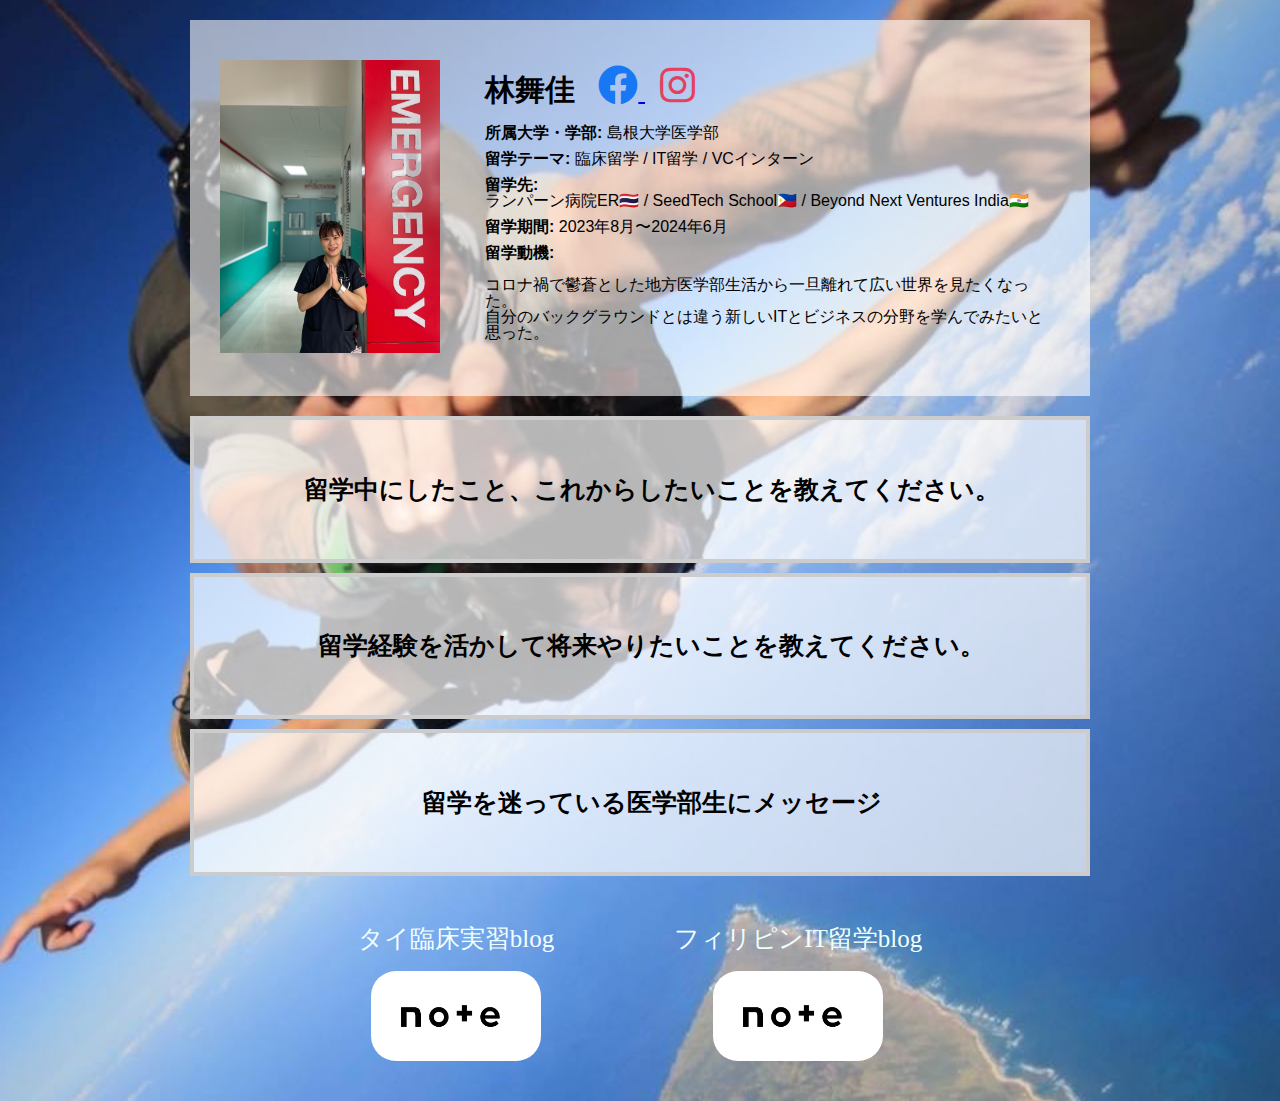
<file: hayashi.html>
<!DOCTYPE html>
<html lang="en">
<head>
  <meta charset="UTF-8">
  <meta name="viewport" content="width=device-width, initial-scale=1.0">
  <title>留学生紹介</title>
  <link rel="stylesheet" href="./assets/css/reset.css">
  <link rel="stylesheet" href="./assets/css/hayashi.css">
  <link rel="stylesheet" href="https://cdnjs.cloudflare.com/ajax/libs/font-awesome/5.15.3/css/all.min.css">
</head>
<body>
  <div class="student-profile">
    <div class="student-image">
      <img src="./assets/img/IMG_5159.JPG" alt="留学生の顔写真">
    </div>
    <div class="student-details">
    <h1>林舞佳
        <a href="https://www.facebook.com/profile.php?id=100009927762250">
          <i class="fab fa-facebook"></i>
        </a>
        <a href="https://instagram.com/maika_wa?igshid=MjEwN2IyYWYwYw==">
          <i class="fab fa-instagram"></i>
        </a>
      </h1>
    <p><strong>所属大学・学部:</strong> 島根大学医学部</p>
    <p><strong>留学テーマ:</strong> 臨床留学 / IT留学 / VCインターン</p>
    <p><strong>留学先:</strong> <br>ランパーン病院ER🇹🇭 / SeedTech School🇵🇭 / Beyond Next Ventures India🇮🇳</p>
    <p><strong>留学期間:</strong> 2023年8月〜2024年6月</p>
    <p><strong>留学動機:</strong> <br><br>コロナ禍で鬱蒼とした地方医学部生活から一旦離れて広い世界を見たくなった。<br>自分のバックグラウンドとは違う新しいITとビジネスの分野を学んでみたいと思った。</p>
    </div>
  </div>

  <div class="accordion-container">
  <ul class="accordion-area">
    <li>
      <section>
        <h2 class="title"><strong>留学中にしたこと、これからしたいことを教えてください。</strong></h2>
        <div class="box">
          <p>1カ国目の留学先のフィリピンにてプログラミングの基礎の部分を学んでいます。これからphpやLaravelを学びチーム開発を経験してポートフォリオを作成したいと考えています。<br><br>2カ国目のインドに渡った後もエンジニアのインターンをオンラインでする機会があれば挑戦したいです。
            インドではVCでリサーチインターンとして目覚ましく発展するインドのスタートアップエコシステムにおいてのイノベーションを学び、またハッカソンやアイデアソン、経営者とのネットワーキングにも挑戦したいです。
          </p>
        </div>
      </section>
    </li>
    <li>
      <section>
        <h2 class="title"><strong>留学経験を活かして将来やりたいことを教えてください。</strong></h2>
        <div class="box">
          <p>
            私はこの留学を通してエンジニアとしての技術とヘルスケアスタートアップへの素養を深めたいと考えております。卒後しばらくは臨床に従事し、そのあとはエンジニアとしてまた経営者として人々の健康に広く貢献できるようなサービスを開発し、世の中に送り出したいと考えております。<br><br>また、IT、ビジネス、医療をつなげることができる人材になり、今現在課題が多いとされる医療分野でのイノベーションの加速に貢献したいと考えております。
          </p>
        </div>
      </section>
    </li>
    <li>
      <section>
        <h2 class="title"><strong>留学を迷っている医学部生にメッセージ</strong></h2>
        <div class="box">
          <p>
            医学部生にとって長期留学という選択肢は非常に挑戦的で稀な選択だと思います。学年が変わること、医師になるのが遅れることなどリスクは付き纏いますが、リスクをとったものにしか得られない経験や財産を得ることができると思います。<br><br>一度働き出し、医師としてのレールに乗ってしまうと外れるのが難しくなります。<br><br>医学生のうちに長期で海外に身を置くという経験は非常に素晴らしい経験になると思うので興味がある方は是非挑戦してください！
          </p>
        </div>
      </section>
    </li>
  </ul>
  <div style="text-align: center; margin-top: 20px;">
    <ul class="blog-list">
        <li class="flex-container">
            <div class="flex-item">
                <p id="note">タイ臨床実習blog</p>
                <a class="blog-link-button" href="https://note.com/tokisudeni/n/nd9a6ade98f69">
                    <img src="./assets/img/note.png" alt="タイ臨床実習note" class="blog-icon">
                </a>
            </div>
            <div class="flex-item">
                <p id="note">フィリピンIT留学blog</p>
                <a class="blog-link-button" href="https://note.com/tokisudeni/n/nd19df9b448a1">
                    <img src="./assets/img/note.png" alt="フィリピン留学week1 note" class="blog-icon">
                </a>
            </div>
        </li>
    </ul>
  </div>
  
  
  


<script src="https://code.jquery.com/jquery-3.4.1.min.js" integrity="sha256-CSXorXvZcTkaix6Yvo6HppcZGetbYMGWSFlBw8HfCJo=" crossorigin="anonymous"></script>
<script src="https://coco-factory.jp/ugokuweb/wp-content/themes/ugokuweb/data/9-2-1/js/9-2-1.js"></script>
<script src="./assets/js/hayashi.js"></script>

</body>
</html>
</file>
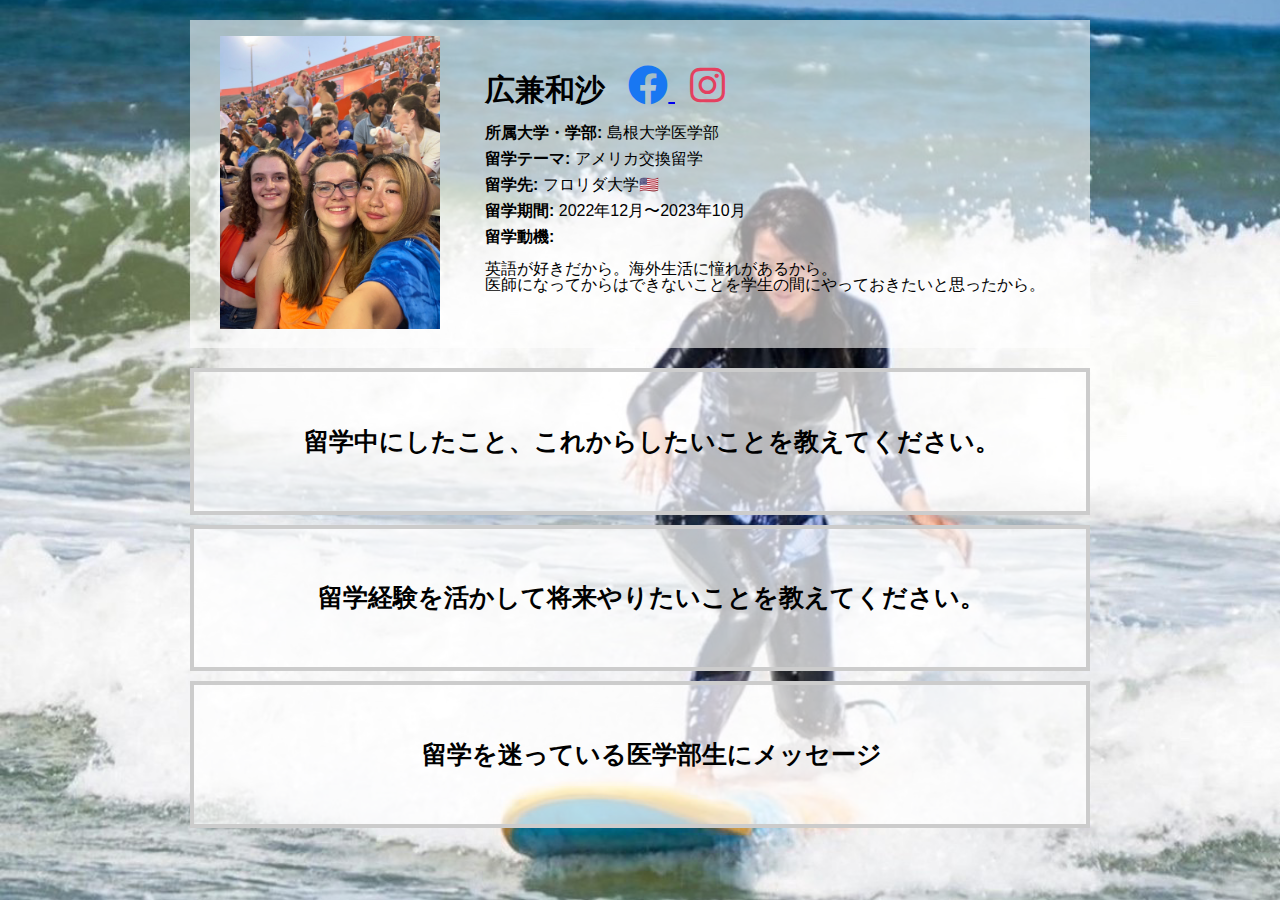
<file: kazusa.html>
<!DOCTYPE html>
<html lang="en">
<head>
  <meta charset="UTF-8">
  <meta name="viewport" content="width=device-width, initial-scale=1.0">
  <title>留学生紹介</title>
  <link rel="stylesheet" href="./assets/css/reset.css">
  <link rel="stylesheet" href="./assets/css/kazusa.css">
  <link rel="stylesheet" href="https://cdnjs.cloudflare.com/ajax/libs/font-awesome/5.15.3/css/all.min.css">
</head>
<body>
  <div class="student-profile">
    <div class="student-image">
      <img src="./assets/img/IMG_2665.png" alt="留学生の顔写真">
    </div>
    <div class="student-details">
    <h1>広兼和沙
        <a href="https://www.facebook.com/profile.php?id=100011488160317">
          <i class="fab fa-facebook"></i>
        </a>
        <a href="https://www.instagram.com/kazusa.mg_al/">
          <i class="fab fa-instagram"></i>
        </a>
      </h1>
    <p><strong>所属大学・学部:</strong> 島根大学医学部</p>
    <p><strong>留学テーマ:</strong> アメリカ交換留学</p>
    <p><strong>留学先:</strong> フロリダ大学🇺🇸</p>
    <p><strong>留学期間:</strong> 2022年12月〜2023年10月</p>
    <p><strong>留学動機:</strong> <br><br>英語が好きだから。海外生活に憧れがあるから。<br>医師になってからはできないことを学生の間にやっておきたいと思ったから。</p>
    </div>
  </div>

  <div class="accordion-container">
  <ul class="accordion-area">
    <li>
      <section>
        <h2 class="title"><strong>留学中にしたこと、これからしたいことを教えてください。</strong></h2>
        <div class="box">
          <p>現在留学8ヶ月目です！留学前半は、大学の授業を受けました。交換留学生としてLiberal Arts and Science 学部に所属し、医学とは全く違う分野を勉強しました。<br>具体的にはWomen's Study, Global Ethics,  哲学などを学びました。どれも日本では学べないような視点を得ることができ、面白かったです。
            <br><br>後半は研究のインターンや、病院でドクターのshadowingをする予定です！<br>これから帰国までにしたいことは、アメリカ横断(または縦断)の旅と、なるべく多くの人に会うことです。</p>
        </div>
      </section>
    </li>
    <li>
      <section>
        <h2 class="title"><strong>留学経験を活かして将来やりたいことを教えてください。</strong></h2>
        <div class="box">
          <p>大学生の間は英語を使ったインターンシップをしたいと考えています。<br>また、将来は海外で医師として働きたいです。<br>元々は国際医療、特に発展途上国への医療支援に興味がありましたが、海外大学への留学を経験した今は学生の教育にも関わりたいと思うようになりました。<br><br>留学を決心した時から、日本でもアメリカでも本当に素晴らしい先生方と出会い多くを学ばせて頂きました。将来私も次の世代に何か還元できたらいいなと思います。</p>
        </div>
      </section>
    </li>
    <li>
      <section>
        <h2 class="title"><strong>留学を迷っている医学部生にメッセージ</strong></h2>
        <div class="box">
          <p>医学部から長期で海外に行くのは、大学のカリキュラムや実習などの都合上大変かもしれないですが頑張ってください！働き始めてから見る海外と、学生として経験する海外ではきっと、得られるものや出会える人が違うと思います。<br>留学したいという思いを持ち続けていればチャンスはきっとあります！
            <br><br>また、個人的に留学する前にやっておいて良かったのは、<br>1.一人暮らし 2.アルバイト(インターン) 3.英語の勉強  です。<br>ぜひ挑戦してみてください！</p>
        </div>
      </section>
    </li>
  </ul>
</div> 
<script src="https://code.jquery.com/jquery-3.4.1.min.js" integrity="sha256-CSXorXvZcTkaix6Yvo6HppcZGetbYMGWSFlBw8HfCJo=" crossorigin="anonymous"></script>
<script src="https://coco-factory.jp/ugokuweb/wp-content/themes/ugokuweb/data/9-2-1/js/9-2-1.js"></script>
<script src="./assets/js/kazusa.js"></script>

</body>
</html>
</file>
<file: assets/css/hayashi.css>
/* styles.css */
body {
    font-family: Arial, sans-serif;
    margin: 0;
    padding: 0;
    background-image: url('../img/IMG_0560.JPG'); 
    background-size: cover; /* 背景画像を画面に合わせて拡大縮小 */
    background-position: center; 
    background-repeat: no-repeat; 
    background-color: rgba(255, 255, 255, 1.0); 
  }

body {
    font-family: Arial, sans-serif;
    margin: 0;
    padding: 0;
}
.student-profile {
    display: flex;
    align-items: center;
    justify-content: center;
    width: 96%; 
    max-width: 900px; 
    margin: 20px auto; 
    background-color: rgba(255, 255, 255, 0.6); 
  }

  .student-image img {
    max-width: 220px;
    height: auto;
    margin-left: 30px;
  }
  
  .student-details h1 {
    font-size: 30px;
    margin-bottom: 20px;
  }

  .student-details h1 a {
    margin-left: 15px; /* アイコンと名前の間隔 */
    font-size: 1.5rem;
    border: none;
  }
  
  .fab.fa-facebook {
    color: #1877F2; /* Facebookの青色 */
  }

  .fab.fa-instagram {
    color: #E4405F; /* Instagramのピンク色 */
  }

  .fab {
    font-size: 2.5rem; /* アイコンのサイズ */
    color: blue;
  }
  

  .student-details {
    margin: 5%;
  }
  
  .student-details p {
    margin-top: 10px;
    margin-bottom: 10px;
  }
  .student-experience,
  .future-goals,
  .student-message {
    margin: 20px;
  }

/*プロフィールレスポンシブ
/* Add a media query for screens up to 768px width (typical mobile devices) */
@media screen and (max-width: 768px) {
  body {
    background-size: cover;
    background-position: center center;
  }

  .student-profile {
    flex-direction: column;
    align-items: center; /* Align content to the center */
  }

  .student-image img {
    max-width: 70%;
    margin: 0 auto; /* Center align the image */
    display: block; /* Remove any inline spacing */
    margin-bottom: 10px;
    margin-top: 20px;
  }

  .student-details h1 {
    font-size: 24px;
    margin-bottom: 10px;
  }

  .student-details h1 a {
    margin-left: 0;
    font-size: 1rem;
  }

  .fab {
    font-size: 2rem;
  }

  .student-details {
    margin: 5% 10% 5% 10%;
  }

  .student-experience,
  .future-goals,
  .student-message {
    margin: 10px;
  }

  /* Update accordion styles for better mobile experience */
  .accordion-area section {
    border: 2px solid #ccc;
    padding: 3%;
  }

  .title {
    font-size: 20px;
    padding: 3% 3% 3% 30px;
  }

  .title::before,
  .title::after {
    width: 10px;
    height: 1px;
  }

  .box {
    margin: 0 3% 10px 3%;
    padding: 2%;
  }
}


/* レスポンシブスタイル */
@media screen and (max-width: 768px) {
  .student-experience,
  .future-goals,
  .student-message {
    text-align: center; 
    display: flex; 
    justify-content: center; 
    align-items: center; 
  }
}




  CSS JSResult Skip Results Iframe
  EDIT ON
  @charset "UTF-8";
  
  /*==================================================
  アコーディオンのためのcss
  ===================================*/
  
  /*アコーディオン全体*/
.accordion-container {
    display: flex;
    justify-content: center;
    align-items: center;
    height: 100vh; /* ページの高さいっぱいにアコーディオンを配置 */
    width: 100vw;
  }
  

  .accordion-area{
      list-style: none;
      width: 96%;
      max-width: 900px;
      margin:0 auto;
  }
  
  .accordion-area li{
      margin: 10px 0;
      list-style: none;
  }
  
  .accordion-area section {
    border: 4px solid #ccc;
    background-color: rgba(255, 255, 255, 0.7); /* 半透明の白色背景 (色と透明度を調整) */
  }
  
  /*アコーディオンタイトル*/
  .title {
      position: relative;
      cursor: pointer;
      font-size:25px;
      font-weight: normal;
      padding: 3% 3% 3% 50px;
      transition: all .5s ease;
  }
  
  /*アイコンの＋と×*/
  .title::before,
  .title::after{
      position: absolute;
      content:'';
      width: 15px;
      height: 2px;
      background-color: #333;
      content: none; /* 擬似要素の内容を非表示にする */
  }
  .title::before{
      top:48%;
      left: 15px;
      transform: rotate(0deg);
  }
  .title::after{    
      top:48%;
      left: 15px;
      transform: rotate(90deg);
  }
  /*　closeというクラスがついたら形状変化　*/
  .title.close::before{
    transform: rotate(45deg);
  }
  
  .title.close::after{
    transform: rotate(-45deg);
  }
  
  /*アコーディオンで現れるエリア*/
  .box {
      display: none;/*はじめは非表示*/
      background: #f3f3f3;
    margin:0 3% 3% 3%;
      padding: 3%;
  }
  
  /*========= レイアウトのためのCSS ===============*/
  h2{
      text-align: center;
      margin: 30px 0;
      font-size:1rem;
  }

  /*========= note部分 ===============*/
  .blog-link-button {
    display: inline-block;
    padding: 10px 20px;
    border: none;
    background-color: white;
    color: white;
    border-radius: 25px;
    text-decoration: none;
    font-weight: bold;
    margin: 10px;
    position: relative;
  }

  .blog-link-button i {
    position: absolute;
    left: 10px;
    top: 50%;
    transform: translateY(-50%);
  }

  .blog-list {
    list-style: none;
    padding: 0;
  }

  .blog-list li {
    margin-top: 10px;
  }

.blog-icon {
    width: 120px; /* 画像の幅 */
    height: 70px; /* 画像の高さ */
    object-fit: contain; /* 画像がコンテナに収まるように */
    margin-right: 10px; /* 画像とテキストの間隔 */
    vertical-align: middle; /* 画像とテキストの高さを揃える */
  }
  
  
#note {
    font-size: 25px;
    font-family: 'Times New Roman', Times, serif;
    color: azure;
    margin-bottom: 10px;
}

/* スタイルを追加 */
.flex-container {
    display: flex;
    justify-content: center; /* 中央寄せ */
    align-items: flex-start; /* 上端揃え */
  }
  
  .flex-item {
    margin: 30px 60px; /* アイテム間の余白 */
  }

/*noteレスポンシブ
/* Add a media query for screens up to 768px width (typical mobile devices) */
@media screen and (max-width: 768px) {
  .blog-list li {
    display: block; /* Change list items to stack vertically */
  }

  .flex-container {
    flex-direction: column; /* Stack items vertically */
    align-items: center; /* Center align items horizontally */
  }

  .flex-item {
    margin: 10px 0; /* Adjust margin between items */
  }

  .blog-link-button {
    width: 50%; /* Adjust button width for better mobile appearance */
  }

  .blog-icon {
    width: 60px; /* Adjust icon size for mobile */
    height: 40px;
  }

  #note {
    font-size: 18px; /* Decrease font size for mobile */
    margin-bottom: 5px;
  }
}
</file>
<file: assets/css/kazusa.css>
/* styles.css */
body {
  font-family: Arial, sans-serif;
  margin: 0;
  padding: 0;
  background-image: url('../img/IMG_2655.png'); 
  background-size: cover; /* 背景画像を画面に合わせて拡大縮小 */
  background-position: center; 
  background-repeat: no-repeat; 
  background-color: rgba(255, 255, 255, 1.0); 
}

body {
  font-family: Arial, sans-serif;
  margin: 0;
  padding: 0;
}
.student-profile {
  display: flex;
  align-items: center;
  justify-content: center;
  width: 96%; 
  max-width: 900px; 
  margin: 20px auto; 
  background-color: rgba(255, 255, 255, 0.6); 
}

.student-image img {
  max-width: 220px;
  height: auto;
  margin-left: 30px;
}

.student-details h1 {
  font-size: 30px;
  margin-bottom: 20px;
}

.student-details h1 a {
  margin-left: 15px; /* アイコンと名前の間隔 */
  font-size: 1.5rem;
  border: none;
}

.fab.fa-facebook {
  color: #1877F2; /* Facebookの青色 */
}

.fab.fa-instagram {
  color: #E4405F; /* Instagramのピンク色 */
}

.fab {
  font-size: 2.5rem; /* アイコンのサイズ */
  color: blue;
}


.student-details {
  margin: 5%;
}

.student-details p {
  margin-top: 10px;
  margin-bottom: 10px;
}
.student-experience,
.future-goals,
.student-message {
  margin: 20px;
}

/*プロフィールレスポンシブ
/* Add a media query for screens up to 768px width (typical mobile devices) */
@media screen and (max-width: 768px) {
body {
  background-size: cover;
  background-position: center center;
}

.student-profile {
  flex-direction: column;
  align-items: center; /* Align content to the center */
}

.student-image img {
  max-width: 70%;
  margin: 0 auto; /* Center align the image */
  display: block; /* Remove any inline spacing */
  margin-bottom: 10px;
  margin-top: 20px;
}

.student-details h1 {
  font-size: 24px;
  margin-bottom: 10px;
}

.student-details h1 a {
  margin-left: 0;
  font-size: 1rem;
}

.fab {
  font-size: 2rem;
}

.student-details {
  margin: 5% 10% 5% 10%;
}

.student-experience,
.future-goals,
.student-message {
  margin: 10px;
}

/* Update accordion styles for better mobile experience */
.accordion-area section {
  border: 2px solid #ccc;
  padding: 3%;
}

.title {
  font-size: 20px;
  padding: 3% 3% 3% 30px;
}

.title::before,
.title::after {
  width: 10px;
  height: 1px;
}

.box {
  margin: 0 3% 10px 3%;
  padding: 2%;
}
}


/* レスポンシブスタイル */
@media screen and (max-width: 768px) {
.student-experience,
.future-goals,
.student-message {
  text-align: center; 
  display: flex; 
  justify-content: center; 
  align-items: center; 
}
}




CSS JSResult Skip Results Iframe
EDIT ON
@charset "UTF-8";

/*==================================================
アコーディオンのためのcss
===================================*/

/*アコーディオン全体*/
.accordion-container {
  display: flex;
  justify-content: center;
  align-items: center;
  height: 100vh; /* ページの高さいっぱいにアコーディオンを配置 */
  width: 100vw;
}


.accordion-area{
    list-style: none;
    width: 96%;
    max-width: 900px;
    margin:0 auto;
}

.accordion-area li{
    margin: 10px 0;
    list-style: none;
}

.accordion-area section {
  border: 4px solid #ccc;
  background-color: rgba(255, 255, 255, 0.7); /* 半透明の白色背景 (色と透明度を調整) */
}

/*アコーディオンタイトル*/
.title {
    position: relative;
    cursor: pointer;
    font-size:25px;
    font-weight: normal;
    padding: 3% 3% 3% 50px;
    transition: all .5s ease;
}

/*アイコンの＋と×*/
.title::before,
.title::after{
    position: absolute;
    content:'';
    width: 15px;
    height: 2px;
    background-color: #333;
    content: none; /* 擬似要素の内容を非表示にする */
}
.title::before{
    top:48%;
    left: 15px;
    transform: rotate(0deg);
}
.title::after{    
    top:48%;
    left: 15px;
    transform: rotate(90deg);
}
/*　closeというクラスがついたら形状変化　*/
.title.close::before{
  transform: rotate(45deg);
}

.title.close::after{
  transform: rotate(-45deg);
}

/*アコーディオンで現れるエリア*/
.box {
    display: none;/*はじめは非表示*/
    background: #f3f3f3;
  margin:0 3% 3% 3%;
    padding: 3%;
}

/*========= レイアウトのためのCSS ===============*/
h2{
    text-align: center;
    margin: 30px 0;
    font-size:1rem;
}

/*========= note部分 ===============*/
.blog-link-button {
  display: inline-block;
  padding: 10px 20px;
  border: none;
  background-color: white;
  color: white;
  border-radius: 25px;
  text-decoration: none;
  font-weight: bold;
  margin: 10px;
  position: relative;
}

.blog-link-button i {
  position: absolute;
  left: 10px;
  top: 50%;
  transform: translateY(-50%);
}

.blog-list {
  list-style: none;
  padding: 0;
}

.blog-list li {
  margin-top: 10px;
}

.blog-icon {
  width: 120px; /* 画像の幅 */
  height: 70px; /* 画像の高さ */
  object-fit: contain; /* 画像がコンテナに収まるように */
  margin-right: 10px; /* 画像とテキストの間隔 */
  vertical-align: middle; /* 画像とテキストの高さを揃える */
}


#note {
  font-size: 25px;
  font-family: 'Times New Roman', Times, serif;
  color: azure;
  margin-bottom: 10px;
}

/* スタイルを追加 */
.flex-container {
  display: flex;
  justify-content: center; /* 中央寄せ */
  align-items: flex-start; /* 上端揃え */
}

.flex-item {
  margin: 30px 60px; /* アイテム間の余白 */
}

/*noteレスポンシブ
/* Add a media query for screens up to 768px width (typical mobile devices) */
@media screen and (max-width: 768px) {
.blog-list li {
  display: block; /* Change list items to stack vertically */
}

.flex-container {
  flex-direction: column; /* Stack items vertically */
  align-items: center; /* Center align items horizontally */
}

.flex-item {
  margin: 10px 0; /* Adjust margin between items */
}

.blog-link-button {
  width: 50%; /* Adjust button width for better mobile appearance */
}

.blog-icon {
  width: 60px; /* Adjust icon size for mobile */
  height: 40px;
}

#note {
  font-size: 18px; /* Decrease font size for mobile */
  margin-bottom: 5px;
}
}
</file>
